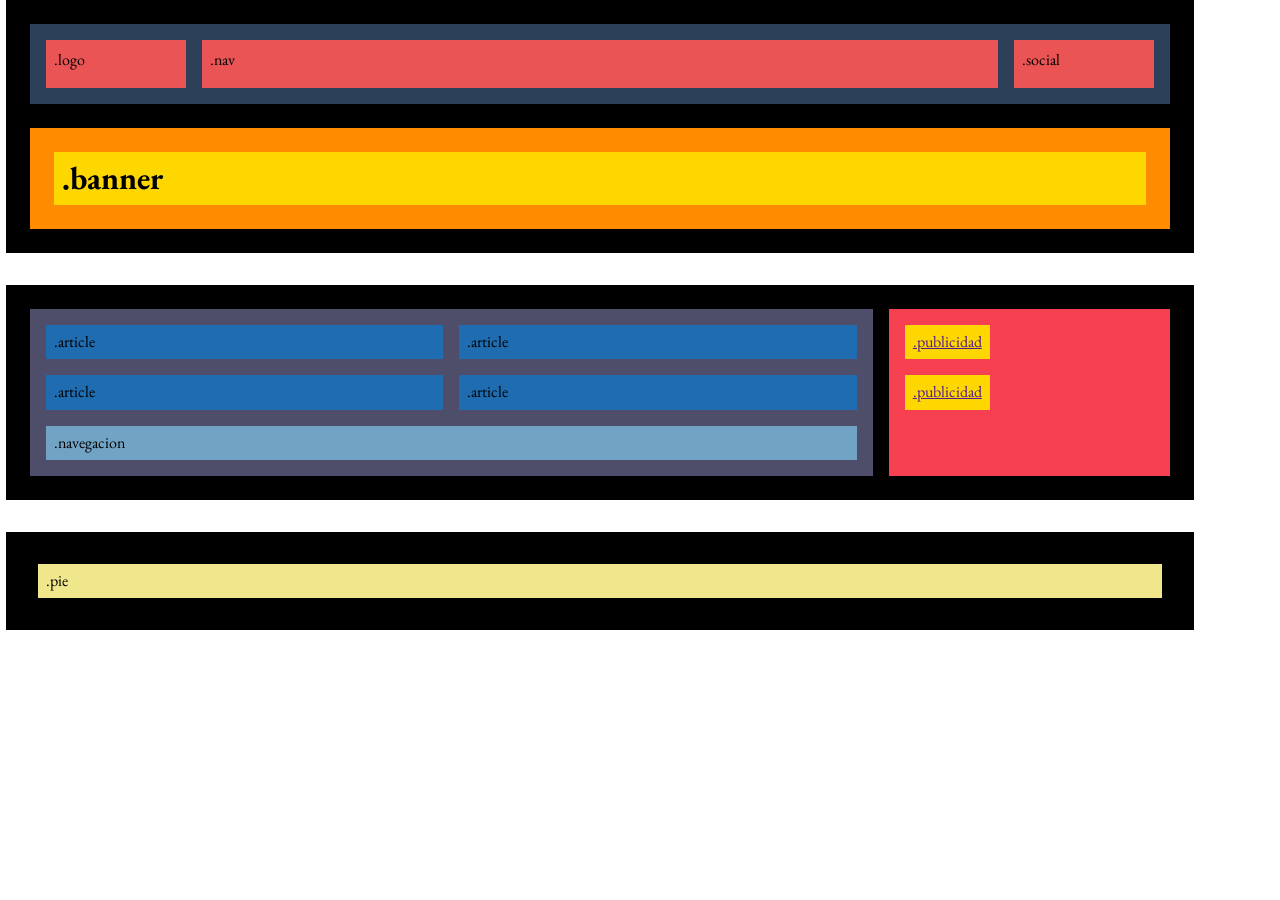
<file: index.html>
<!DOCTYPE html>
<html lang="es">

<head>
    <meta charset="UTF-8">
    <meta name="viewport" content="width=device-width, initial-scale=1.0">
    <link rel="stylesheet" href="CSS/normalize.css"> <!--NORMALIZACION DE REGLAS DE NAVEGADOR, NO AFECTA EL ESTILO-->
    <link rel="stylesheet" href="CSS/style.css">
    <title>Ejercicio 1</title>
    <link rel="preconnect" href="https://fonts.googleapis.com">
    <link rel="preconnect" href="https://fonts.gstatic.com" crossorigin>
    <link
        href="https://fonts.googleapis.com/css2?family=Alegreya&family=EB+Garamond:ital,wght@0,400..800;1,400..800&display=swap"
        rel="stylesheet">
</head>

<body>
    <header class="container flex-header">
        <div class="top-header">
            <a href="" class="logo top-header-item">.logo</a>
            <nav class="nav top-header-item">.nav</nav>
            <div class="social top-header-item">.social</div>
        </div>
        <div class="bottom-header">
            <div class="banner">.banner</div>
        </div>
    </header>
    <section class="container flex-container">
        <div class="contenido">
            <article class="contenido-article">.article</article>
            <article class="contenido-article">.article</article>
            <article class="contenido-article">.article</article>
            <article class="contenido-article">.article</article>
            <nav class="contenido-navegacion">.navegacion</nav>

        </div>
        <div class="comercial">
            <a href="" class="publicidad">.publicidad</a>
            <a href="" class="publicidad">.publicidad</a>
        </div>
    </section>
    <footer class="container flex-pie">
        <p class="pie">.pie</p>
    </footer>
</body>

</html>
</file>
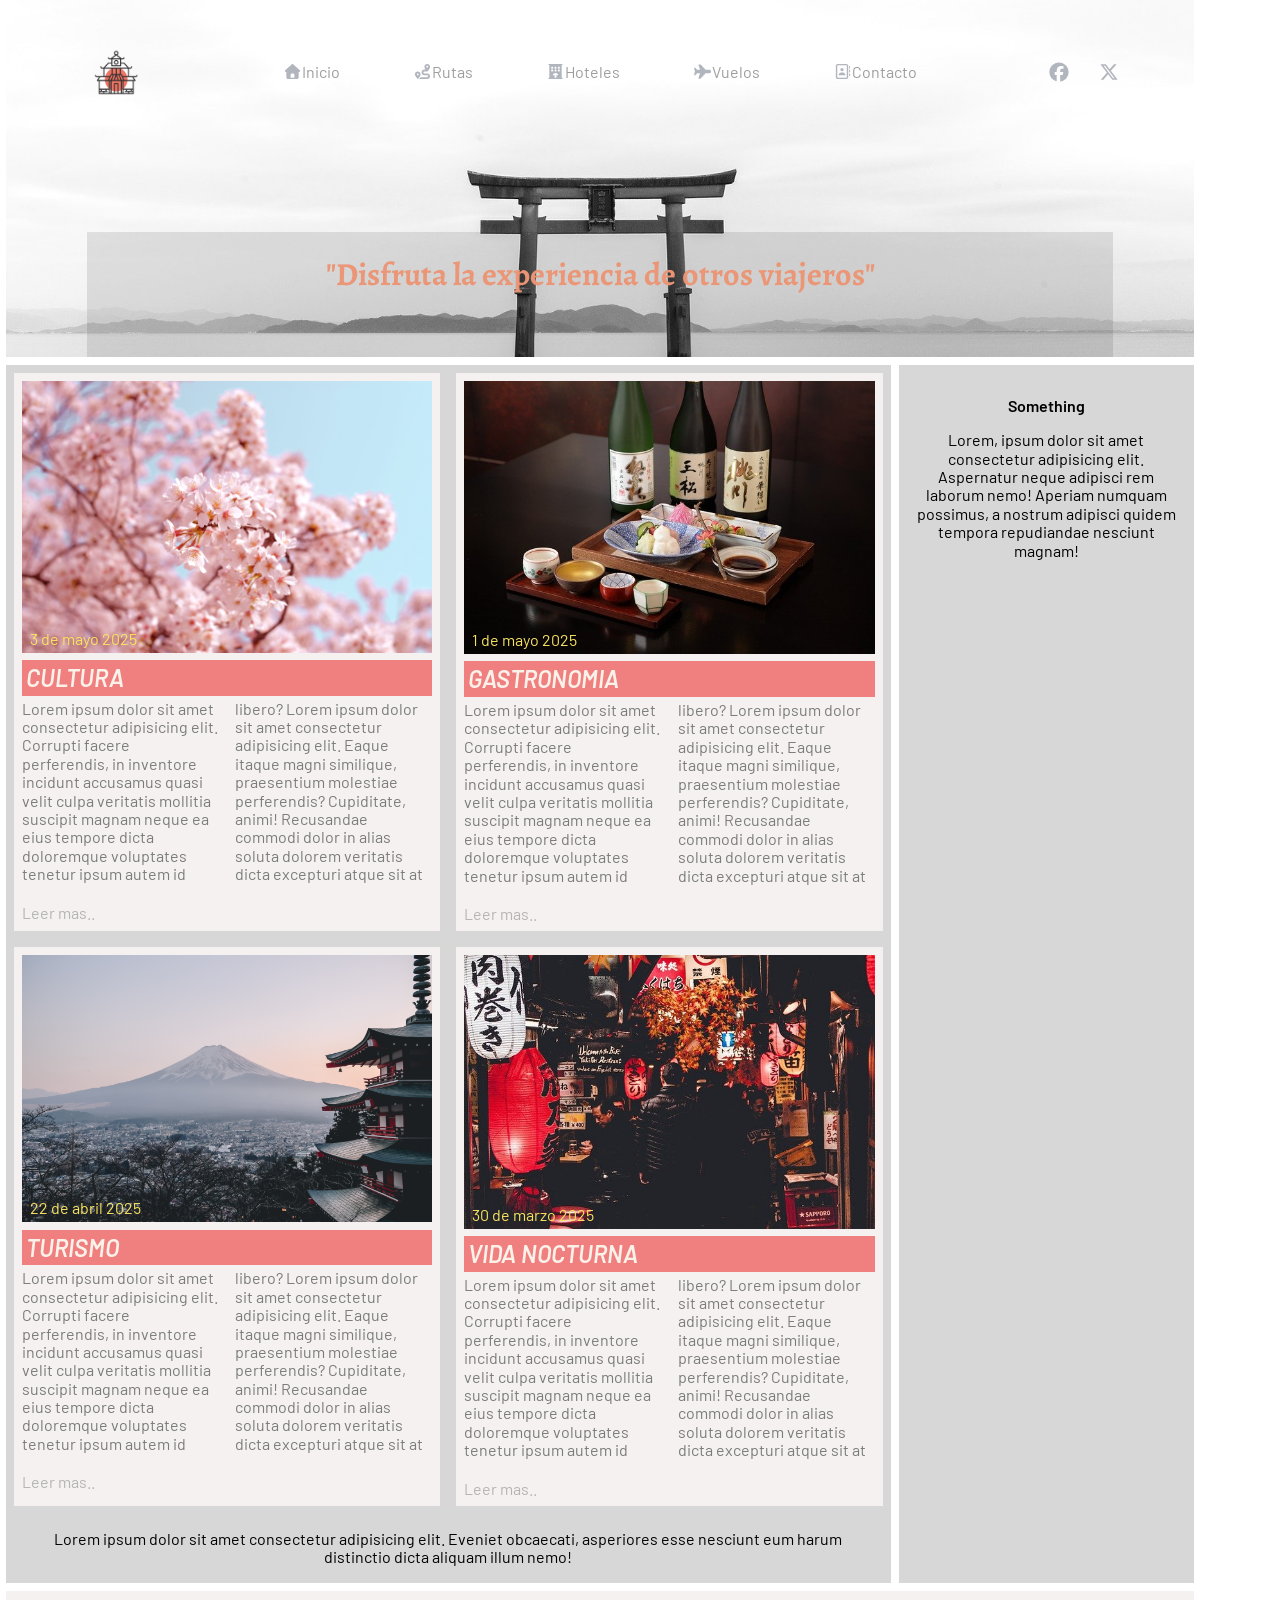
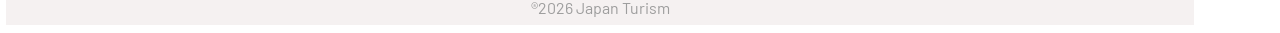
<file: Ecercise4y5/index.html>
<!DOCTYPE html>
<html lang="es">

<head>
    <meta charset="UTF-8">
    <meta name="viewport" content="width=device-width, initial-scale=1.0">
    <link rel="stylesheet" href="CSS/normalize.css"> <!--NORMALIZACION DE REGLAS DE NAVEGADOR, NO AFECTA EL ESTILO-->
    <link rel="stylesheet" href="CSS/style.css">
    <link rel="stylesheet" href="CSS/queries.css">
    <link rel="preconnect" href="https://fonts.googleapis.com">
    <link rel="preconnect" href="https://fonts.gstatic.com" crossorigin>
    <link
        href="https://fonts.googleapis.com/css2?family=Alegreya&family=Barlow:ital,wght@0,100;0,200;0,300;0,400;0,500;0,600;0,700;0,800;0,900;1,100;1,200;1,300;1,400;1,500;1,600;1,700;1,800;1,900&family=EB+Garamond:ital,wght@0,400..800;1,400..800&display=swap"
        rel="stylesheet">
    <title>Excercise 4 and 5</title>
</head>

<body>
    <header class="container flex-header bg-header">
        <div class="top-header">
            <a href="index.html" class="logo p-05">
                <img src="img/favicon.ico" alt="Icono">
            </a>
            <nav class="nav p-05">
                <a href="#" class="font-general color-principal nav-inicio">Inicio</a>
                <a href="#" class="font-general color-principal nav-rutas">Rutas</a>
                <a href="#" class="font-general color-principal nav-hoteles">Hoteles</a>
                <a href="#" class="font-general color-principal nav-vuelos">Vuelos</a>
                <a href="#" class="font-general color-principal nav-contacto">Contacto</a>

            </nav>
            <div class="social p-05">
                <a href="#" class="font-general color-principal social-fb"></a>
                <a href="#" class="font-general color-principal social-x"></a>
            </div>
        </div>
        <div class="banner">
            <div class="font-banner">"Disfruta la experiencia de otros viajeros"</div>
        </div>
    </header>
    <section class="container flex-container">
        <div class="contenido  font-general color-principal">
            <article class="contenido-article">
                <dir class="article-img-container">
                    <img src="img/sakura.jpg" alt="sakura">
                    <p class="article-img-footer">3 de mayo 2025</p>
                </dir>
                <h5 class="estilo-encabezado1">CULTURA</h5>
                <p class="contenido-article-parrafo font-general color-articulo">Lorem ipsum dolor sit amet consectetur
                    adipisicing elit. Corrupti facere perferendis, in inventore incidunt accusamus quasi velit culpa
                    veritatis
                    mollitia suscipit magnam neque ea eius tempore dicta doloremque voluptates tenetur ipsum autem id
                    libero?
                    Lorem ipsum dolor sit amet consectetur adipisicing elit. Eaque itaque magni similique, praesentium
                    molestiae perferendis?
                    Cupiditate, animi! Recusandae commodi dolor in alias soluta dolorem veritatis dicta excepturi atque
                    sit at amet fuga, doloribus ratione. Temporibus sint soluta optio repellendus maiores delectus.</p>
                <a href="#" class="font-general color-link">Leer mas..</a>
            </article>
            <article class="contenido-article">
                <dir class="article-img-container">
                    <img src="img/comida.jpg" alt="comida">
                    <p class="article-img-footer">1 de mayo 2025</p>
                </dir>
                <h5 class="estilo-encabezado1">GASTRONOMIA</h5>
                <p class="contenido-article-parrafo font-general color-articulo">Lorem ipsum dolor sit amet consectetur
                    adipisicing elit. Corrupti facere perferendis, in inventore incidunt accusamus quasi velit culpa
                    veritatis
                    mollitia suscipit magnam neque ea eius tempore dicta doloremque voluptates tenetur ipsum autem id
                    libero?
                    Lorem ipsum dolor sit amet consectetur adipisicing elit. Eaque itaque magni similique, praesentium
                    molestiae perferendis?
                    Cupiditate, animi! Recusandae commodi dolor in alias soluta dolorem veritatis dicta excepturi atque
                    sit at amet fuga, doloribus ratione. Temporibus sint soluta optio repellendus maiores delectus.</p>
                <a href="#" class="font-general color-link">Leer mas..</a>
            </article>
            <article class="contenido-article">
                <dir class="article-img-container">
                    <img src="img/fuji.jpg" alt="ciudad">
                    <p class="article-img-footer">22 de abril 2025</p>
                </dir>
                <h5 class="estilo-encabezado1">TURISMO</h5>
                <p class="contenido-article-parrafo font-general color-articulo">Lorem ipsum dolor sit amet consectetur
                    adipisicing elit. Corrupti facere perferendis, in inventore incidunt accusamus quasi velit culpa
                    veritatis
                    mollitia suscipit magnam neque ea eius tempore dicta doloremque voluptates tenetur ipsum autem id
                    libero?
                    Lorem ipsum dolor sit amet consectetur adipisicing elit. Eaque itaque magni similique, praesentium
                    molestiae perferendis?
                    Cupiditate, animi! Recusandae commodi dolor in alias soluta dolorem veritatis dicta excepturi atque
                    sit at amet fuga, doloribus ratione. Temporibus sint soluta optio repellendus maiores delectus.</p>
                <a href="#" class="font-general color-link">Leer mas..</a>
            </article>
            <article class="contenido-article">
                <dir class="article-img-container">
                    <img src="img/noche.jpg" alt="noche">
                    <p class="article-img-footer">30 de marzo 2025</p>
                </dir>
                <h5 class="estilo-encabezado1">VIDA NOCTURNA</h5>
                <p class="contenido-article-parrafo font-general color-articulo">Lorem ipsum dolor sit amet consectetur
                    adipisicing elit. Corrupti facere perferendis, in inventore incidunt accusamus quasi velit culpa
                    veritatis
                    mollitia suscipit magnam neque ea eius tempore dicta doloremque voluptates tenetur ipsum autem id
                    libero?
                    Lorem ipsum dolor sit amet consectetur adipisicing elit. Eaque itaque magni similique, praesentium
                    molestiae perferendis?
                    Cupiditate, animi! Recusandae commodi dolor in alias soluta dolorem veritatis dicta excepturi atque
                    sit at amet fuga, doloribus ratione. Temporibus sint soluta optio repellendus maiores delectus.</p>
                <a href="#" class="font-general color-link">Leer mas..</a>
            </article>
            <nav class="contenido-navegacion font-general">Lorem ipsum dolor sit amet consectetur adipisicing elit.
                Eveniet obcaecati, asperiores esse nesciunt eum harum distinctio dicta aliquam illum nemo!</nav>

        </div>
        <div class="comercial">
            <a href="" class="publicidad font-general">
                <h3 class="estilo-encabezado2"> Something</h3>
                <p>Lorem, ipsum dolor sit amet consectetur adipisicing elit. Aspernatur neque adipisci rem laborum nemo!
                    Aperiam numquam possimus, a nostrum adipisci quidem tempora repudiandae nesciunt magnam!</p>
            </a>
        </div>
    </section>
    <footer class="container flex-pie  font-general color-principal">
        <p class="pie">®2026 Japan Turism</p>
    </footer>
</body>

</html>
</file>
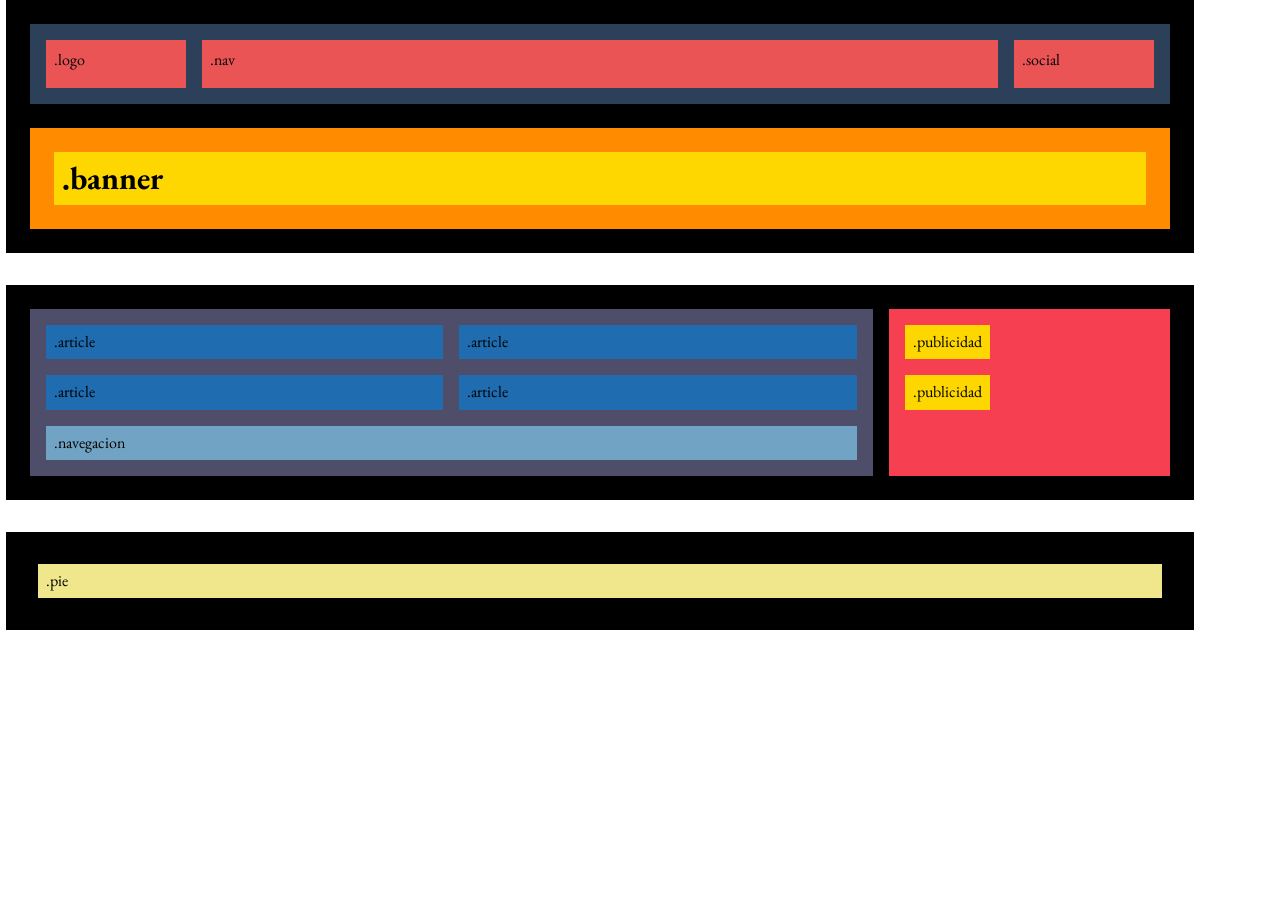
<file: Excercise1/index.html>
<!DOCTYPE html>
<html lang="es">

<head>
    <meta charset="UTF-8">
    <meta name="viewport" content="width=device-width, initial-scale=1.0">
    <link rel="stylesheet" href="CSS/normalize.css"> <!--NORMALIZACION DE REGLAS DE NAVEGADOR, NO AFECTA EL ESTILO-->
    <link rel="stylesheet" href="CSS/style.css">
    <title>Excercise 1</title>
    <link rel="preconnect" href="https://fonts.googleapis.com">
    <link rel="preconnect" href="https://fonts.gstatic.com" crossorigin>
    <link
        href="https://fonts.googleapis.com/css2?family=Alegreya&family=EB+Garamond:ital,wght@0,400..800;1,400..800&display=swap"
        rel="stylesheet">
</head>

<body>
    <header class="container flex-header">
        <div class="top-header">
            <a href="" class="logo top-header-item font-maquetacion">.logo</a>
            <nav class="nav top-header-item font-maquetacion">.nav</nav>
            <div class="social top-header-item font-maquetacion">.social</div>
        </div>
        <div class="bottom-header">
            <div class="banner font-banner">.banner</div>
        </div>
    </header>
    <section class="container flex-container">
        <div class="contenido">
            <article class="contenido-article font-maquetacion">.article</article>
            <article class="contenido-article font-maquetacion">.article</article>
            <article class="contenido-article font-maquetacion">.article</article>
            <article class="contenido-article font-maquetacion">.article</article>
            <nav class="contenido-navegacion font-maquetacion">.navegacion</nav>

        </div>
        <div class="comercial">
            <a href="" class="publicidad font-maquetacion">.publicidad</a>
            <a href="" class="publicidad font-maquetacion">.publicidad</a>
        </div>
    </section>
    <footer class="container flex-pie">
        <p class="pie font-maquetacion">.pie</p>
    </footer>
</body>

</html>
</file>
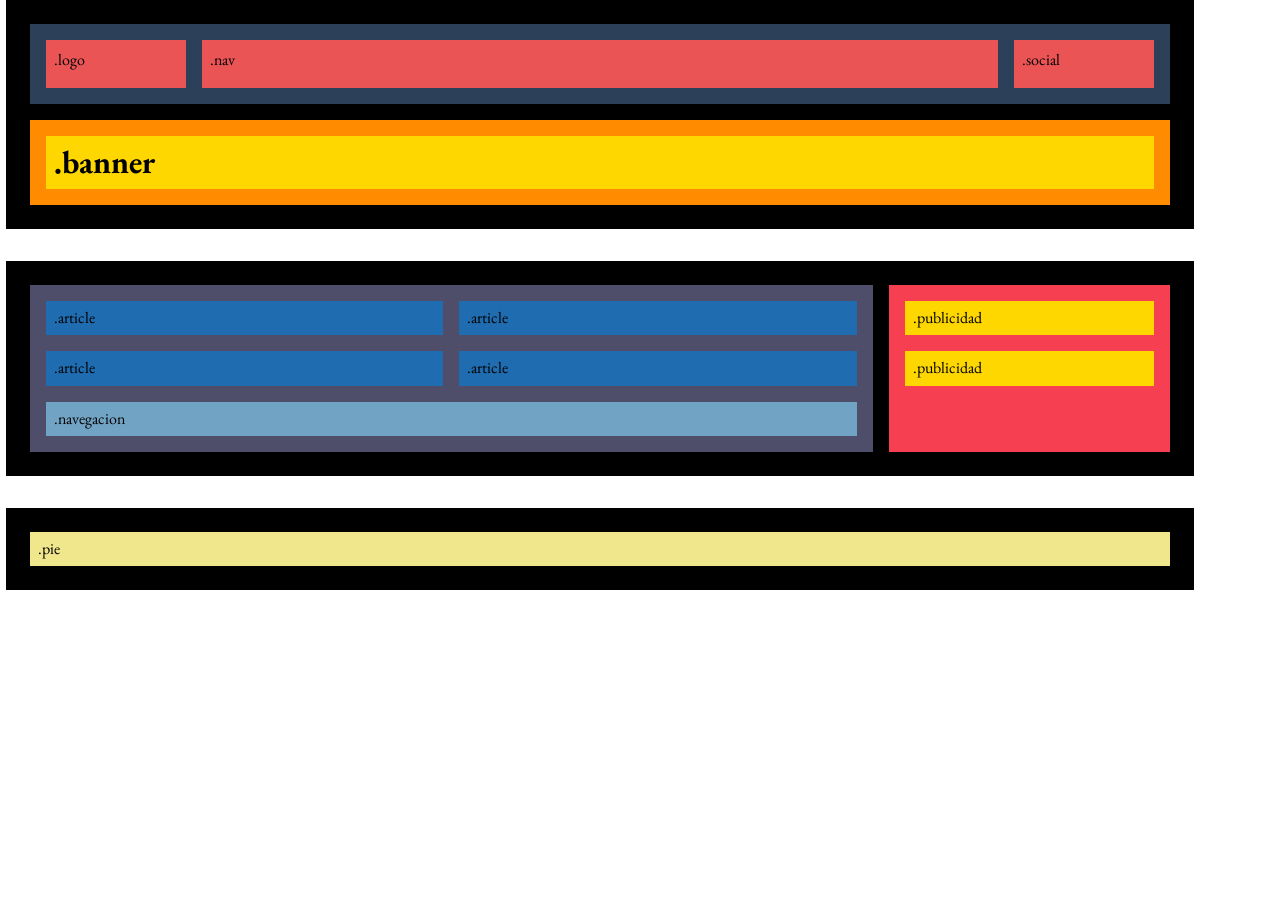
<file: Excercise2y3/index.html>
<!DOCTYPE html>
<html lang="es">

<head>
    <meta charset="UTF-8">
    <meta name="viewport" content="width=device-width, initial-scale=1.0">
    <link rel="stylesheet" href="CSS/normalize.css"> <!--NORMALIZACION DE REGLAS DE NAVEGADOR, NO AFECTA EL ESTILO-->
    <link rel="stylesheet" href="CSS/style.css">
    <link rel="stylesheet" href="CSS/queries.css">
    <title>Excercise 2</title>
    <link rel="preconnect" href="https://fonts.googleapis.com">
    <link rel="preconnect" href="https://fonts.gstatic.com" crossorigin>
    <link
        href="https://fonts.googleapis.com/css2?family=Alegreya&family=EB+Garamond:ital,wght@0,400..800;1,400..800&display=swap"
        rel="stylesheet">
</head>

<body>
    <header class="container flex-header">
        <div class="top-header">
            <a href="" class="logo top-header-item font-maquetacion">.logo</a>
            <nav class="nav top-header-item font-maquetacion">.nav</nav>
            <div class="social top-header-item font-maquetacion">.social</div>
        </div>
        <div class="bottom-header">
            <div class="banner font-banner">.banner</div>
        </div>
    </header>
    <section class="container flex-container">
        <div class="contenido">
            <article class="contenido-article font-maquetacion">.article</article>
            <article class="contenido-article font-maquetacion">.article</article>
            <article class="contenido-article font-maquetacion">.article</article>
            <article class="contenido-article font-maquetacion">.article</article>
            <nav class="contenido-navegacion font-maquetacion">.navegacion</nav>

        </div>
        <div class="comercial">
            <a href="" class="publicidad font-maquetacion">.publicidad</a>
            <a href="" class="publicidad font-maquetacion">.publicidad</a>
        </div>
    </section>
    <footer class="container flex-pie">
        <p class="pie font-maquetacion">.pie</p>
    </footer>
</body>

</html>
</file>
<file: CSS/style.css>
/* Palleta de colores en fase maquetacion:
bg-section : #000000
bg-header-div1: #2c4059
bg-header-div2: #ff8b00
bg-header-elements: #ea5455
bg-header-banner: #fed700
bg-section-div1: #4e4e6a
bg-section-div2: #f63f51
bg-section-article: #1f6cb0
bg-section-navegacion: #71a3c4
bg-section-publicidad: #fed500
bg-footer: #f0e78c

*/

html {
    box-sizing: border-box;
    max-width: 1200px;
}

*,
*:before,
*:after {
    box-sizing: inherit;
}

.inline-block {
    display: inline-block;
}

.container {
    background-color: #000;
    /*Centrar el contenido*/
    max-width: 100%;
    width: 99%;
    /*Se parar cada uno de los elementos en medidad standard del navegador 16px*/
    margin: auto;
    margin-bottom: 2rem;
    padding: 1rem;
    font-size: 0;
}

.flex-header {
    display: flex;
    flex-direction: column;
}

.top-header {
    display: flex;
    flex-wrap: wrap;
    justify-content: center;
    flex-basis: 100%;
    padding: 0.5rem;
    margin: 0.5rem;
    margin-bottom: 1rem;
    /* en el modelo border box de box sizing el with comprende
    el contenido del box + el padding, entonces el calculo tiene en cuenta el 100% del width
    del conteneder padre menos los los margenes del top-header.
    Los paddings del contenedor padre estan na */
    background-color: #2c4059;
}

.bottom-header {
    display: flex;
    flex-wrap: nowrap;
    justify-content: center;
    flex-basis: 100%;
    padding: 0.5rem;
    margin: 0.5rem;
    background-color: #ff8b00;
}

.top-header-item {
    text-decoration: none;
    font-family: "EB Garamond", sans-serif;
    font-optical-sizing: auto;
    font-weight: 400;
    font-style: normal;
    font-size: 1rem;
    height: 3rem;
    line-height: 1.5rem;
    margin: 0.5rem;
    padding: 0.5rem;
    background-color: #ea5455;
    color: #000;
}

.logo {
    flex: 1 0;
}

.nav {
    flex: 4 0 300px;
}

.social {
    flex: 1 0;
}

.ml-05rem {
    margin-left: 0.5rem;
}

.mr-05rem {
    margin-right: 0.5rem;
}

.banner {
    font-family: "EB Garamond", sans-serif;
    font-optical-sizing: auto;
    font-weight: 700;
    font-style: normal;
    font-size: 2rem;
    margin: 1rem;
    padding: 0.5rem;
    flex-basis: 100%;
    background-color: #fed700;
}

.flex-container {
    display: flex;
    flex-flow: row;
    flex-wrap: nowrap;
    align-items: stretch;
    justify-content: center;
}

.contenido {
    flex-basis: 75%;
    display: flex;
    flex-direction: row;
    flex-wrap: wrap;
    margin: 0.5rem;
    padding: 0.5rem;
    background-color: #4e4e6a;
}

.contenido-article {
    flex-basis: calc(50% - 1rem);
    font-family: "EB Garamond", sans-serif;
    font-optical-sizing: auto;
    font-weight: 400;
    font-style: normal;
    font-size: 1rem;
    padding: 0.5em;
    margin: 0.5rem;
    background-color: #1f6cb0;
}

.contenido-navegacion {
    flex-basis: 100%;
    font-family: "EB Garamond", sans-serif;
    font-optical-sizing: auto;
    font-weight: 400;
    font-style: normal;
    font-size: 1rem;
    max-height: 600px;
    padding: 0.5em;
    margin: 0.5rem;
    background-color: #71a3c4;
}

.comercial {
    flex-basis: 25%;
    display: flex;
    flex-direction: column;
    justify-content: first baseline;
    align-items: flex-start;
    align-content: flex-start;
    padding: 0.5rem;
    margin: 0.5rem;
    background-color: #f63f51;
}

.publicidad {
    font-family: "EB Garamond", sans-serif;
    font-optical-sizing: auto;
    font-weight: 400;
    font-style: normal;
    font-size: 1rem;
    max-height: 600px;
    padding: 0.5em;
    margin: 0.5rem;
    background-color: #fed700;
}

.flex-pie {
    display: flex;
}

.pie {
    font-family: "EB Garamond", sans-serif;
    font-optical-sizing: auto;
    font-weight: 400;
    font-style: normal;
    font-size: 1rem;
    margin: 1rem;
    padding: 0.5rem;
    flex-basis: 100%;
    background-color: #f0e78c;

}
</file>
<file: Ecercise4y5/CSS/style.css>
/* Palleta de colores en fase final:
bg-color-contenido: #d8d7d7;
bg-color-articulo/pie: #f5f1f1
bg-color-cabecera-articulo: #f08080
color-fuente-principal:#9d9d9d
color-fuente-banner: #ecab93
color-fuente-articulo-pieDeFoto: #bab06d
color-fuente-articulo-cabecera: #faf1e9
color-fuente-articulo-link: #b5b3b3
color-fuente-publicidad: #0000
*/

html {
    box-sizing: border-box;
}

*,
*:before,
*:after {
    box-sizing: inherit;
}

.inline-block {
    display: inline-block;
}

.font-general {
    text-decoration: none;
    font-family: "Barlow", sans-serif;
    font-optical-sizing: auto;
    font-weight: 400;
    font-style: normal;
    font-size: 1rem;
    color: #000;
}

.font-banner {
    font-family: "Alegreya", sans-serif;
    font-optical-sizing: auto;
    font-weight: 700;
    font-style: normal;
    font-size: 2rem;
    color: #eb9474fb;
}

.color-principal {
    color: #9d9d9d;
}

.color-articulo {
    color: #7b7b7b;
}

.color-link {
    color: #b5b3b3;
}

.color-pieDeFoto {
    color: #bab06d;
}

.estilo-encabezado1 {
    font-weight: 600;
    font-style: italic;
    font-size: 1.5rem;
    color: #faf1e9;
}

.estilo-encabezado2 {
    font-weight: 600;
    font-style: normal;
    font-size: 1rem;
    color: #000;
}

.container {
    /*Centrar el contenido*/
    max-width: 100%;
    width: 99%;
    /*Se parar cada uno de los elementos en medidad standard del navegador 16px*/
    margin: auto;
    margin-bottom: 0.5rem;
    padding: 1.5rem;
}

.flex-header {
    display: flex;
    flex-direction: column;
    align-items: center;
    align-content: space-between;
    flex-wrap: nowrap;
    gap: 1rem;
    padding-bottom: 0rem;
}

.bg-header {
    background-image: url('../img/header.jpg');
    background-repeat: no-repeat;
    background-position: center;
    background-size: 120%;
}

.top-header {
    width: 100%;
    display: flex;
    flex-wrap: nowrap;
    align-items: center;
    gap: 1rem;
    padding: 1rem;
    margin-bottom: 6rem;
    /* en el modelo border box de box sizing el with comprende
    el contenido del box + el padding, entonces el calculo tiene en cuenta el 100% del width
    del conteneder padre menos los los margenes del top-header.
    Los paddings del contenedor padre estan na */
}

.top-header a:hover {
    background-color: rgba(43, 43, 44, 0.1);
}

.banner {
    width: 90%;
    display: flex;
    align-items: flex-start;
    padding: 1.5rem 1rem 4rem 1rem;
    flex-wrap: nowrap;
    justify-content: center;
    margin: auto;
    text-align: center;
    background-color: rgba(0, 0, 0, 0.1);
}

.p-05 {
    padding: 0.5rem;
}

.logo {
    flex: 1 1 0;
    display: flex;
    flex-direction: column;
    justify-content: flex-start;
    align-items: center;
    align-self: center;
}

.logo img {
    height: 3rem;
    width: 3rem;
}

.nav {
    flex: 4 1 300px;
    display: flex;
    align-items: center;
    justify-content: space-evenly;
}

.nav-inicio {
    display: flex;
    align-items: center;
}

.nav-inicio::before {
    content: "";
    display: inline-block;
    vertical-align: center;
    width: 1.2rem;
    height: 1.2rem;
    background-image: url('../img/icons/house-solid-full.svg');
    background-size: contain;
    background-repeat: no-repeat;
}

.nav-rutas {
    display: flex;
    align-items: center;
}

.nav-rutas::before {
    content: "";
    display: inline-block;
    vertical-align: center;
    width: 1.2rem;
    height: 1.2rem;
    background-image: url('../img/icons/route-solid-full.svg');
    background-size: contain;
    background-repeat: no-repeat;
}

.nav-hoteles {
    display: flex;
    align-items: center;
}

.nav-hoteles::before {
    content: "";
    display: inline-block;
    vertical-align: center;
    width: 1.2rem;
    height: 1.2rem;
    background-image: url('../img/icons/hotel-solid-full.svg');
    background-size: contain;
    background-repeat: no-repeat;
}

.nav-vuelos {
    display: flex;
    align-items: center;
}

.nav-vuelos::before {
    content: "";
    display: inline-block;
    vertical-align: center;
    width: 1.2rem;
    height: 1.2rem;
    background-image: url('../img/icons/plane-solid-full.svg');
    background-size: contain;
    background-repeat: no-repeat;
}

.nav-contacto {
    display: flex;
    align-items: center;
}

.nav-contacto::before {
    content: "";
    display: inline-block;
    vertical-align: center;
    width: 1.2rem;
    height: 1.2rem;
    background-image: url('../img/icons/address-book-regular-full.svg');
    background-size: contain;
    background-repeat: no-repeat;
}

.social {
    flex: 1 1 0;
    display: flex;
    justify-content: space-evenly;
}

.social-fb {
    display: flex;
    align-items: center;
}

.social-fb::before {
    content: "";
    display: inline-block;
    vertical-align: center;
    width: 1.5rem;
    height: 1.5rem;
    background-image: url('../img/icons/facebook-brands-solid-full.svg');
    background-size: contain;
    background-repeat: no-repeat;
}

.social-x {
    display: flex;
    align-items: center;
}

.social-x::before {
    content: "";
    display: inline-block;
    vertical-align: center;
    width: 1.5rem;
    height: 1.5rem;
    background-image: url('../img/icons/x-twitter-brands-solid-full.svg');
    background-size: contain;
    background-repeat: no-repeat;
}

.flex-container {
    display: flex;
    flex-flow: row;
    flex-wrap: nowrap;
    align-items: stretch;
    justify-content: center;
    padding: 0rem;
    gap: 0.5rem;
}

.contenido {
    flex-basis: 75%;
    display: flex;
    flex-direction: row;
    flex-wrap: wrap;
    padding: 0.5rem;
    gap: 1rem;
    background-color: #d8d7d7;
}

.contenido-article {
    flex-basis: calc(50% - 0.5rem);
    display: flex;
    flex-direction: column;
    gap: 0.25rem;
    padding: 0.5em;
    background-color: #f5f1f1;
    overflow: hidden;
}

.article-img-container {
    max-width: 100%;
    width: 100%;
    position: relative;
    margin: 0;
    padding: 0;
}

.article-img-container img {
    max-width: 100%;
    width: 100%;
    max-height: 310px;
    height: auto;
}

.article-img-footer {
    position: absolute;
    margin: 0;
    bottom: 0.5rem;
    left: 0.5rem;
    font-size: 1rem;
    color: #f7e362;
}

.contenido-article h5 {
    display: flex;
    align-content: flex-end;
    margin: 0;
    padding: 0.25rem;
    background-color: #f08080;
}

.contenido-article p {
    columns: 2;
    max-height: 200px;
    margin: 0;
    gap: 1rem;
    overflow: hidden;
}

.contenido-navegacion {
    flex-basis: 100%;
    max-height: 800px;
    padding: 0.5em;
    text-align: center;
    align-self: center;
}

.comercial {
    flex-basis: 25%;
    display: flex;
    flex-direction: column;
    justify-content: baseline;
    align-items: flex-start;
    align-content: flex-start;
    gap: 1rem;
    padding: 0.5rem;
    background-color: #d8d7d7;
}

.publicidad {
    max-height: 800px;
    padding: 0.5em;
    text-align: center;
    align-self: center;
}

.flex-pie {
    display: flex;
    align-items: stretch;
    padding: 0rem;
}

.pie {
    text-align: center;
    margin: 0rem;
    padding: 0.5rem;
    flex-basis: 100%;
    background-color: #f5f1f1;

}
</file>
<file: Ecercise4y5/CSS/queries.css>
/* 
  ##Device = Desktops
  ##Screen = 1281px to higher resolution desktops
*/

@media (min-width: 1281px) {

    html {
        max-width: 1440px;
    }

}

/* 
  ##Device = Laptops, Desktops
  ##Screen = B/w 1025px to 1280px
*/

@media (min-width: 1025px) and (max-width: 1280px) {

    html {
        max-width: 1200px;
    }

}

/* 
  ##Device = Tablets, Ipads (portrait)
  ##Screen = B/w 768px to 1024px
*/

@media (min-width: 768px) and (max-width: 1024px) {

    html {
        max-width: 1024px;
    }

}

/* 
  ##Device = Tablets, Ipads (landscape)
  ##Screen = B/w 768px to 1024px
*/

@media (min-width: 768px) and (max-width: 1024px) and (orientation: landscape) {

    html {
        max-width: 1024px;
    }
}

/* 
  ##Device = Low Resolution Tablets, Mobiles (Landscape)
  ##Screen = B/w 481px to 767px
*/

@media (min-width: 481px) and (max-width: 767px) {

    html {
        max-width: 767px;
    }

    .flex-header {
        gap: 0rem;
    }

    .top-header {
        width: 100%;
        display: flex;
        flex-direction: column;
        flex-wrap: nowrap;
        align-items: center;
        gap: 1rem;
        padding-bottom: 1rem;
        margin-bottom: 0rem;
    }

    .banner {
        padding: 1rem;
    }

    .bg-header {
        background-size: 180%;
        background-position: 50% 40%;
    }

    .logo {
        flex: 1 1 0;
    }

    .nav {
        flex: 1 1 0;
        width: 100%;
    }

    .social {
        flex: 1 1 0;
        width: 30%;
    }

    .flex-container {
        display: flex;
        flex-flow: column;
        flex-wrap: nowrap;
        align-items: stretch;
        gap: 1rem;
    }

    .contenido-article p {
        columns: 1;
        max-height: 150px;
        margin: 0;
        gap: 1rem;
        overflow: hidden;
    }

    .comercial {
        display: flex;
        flex-direction: column;
        align-items: stretch;
    }

    body {
        overflow-x: auto;
    }

}

/* 
  ##Device = Most of the Smartphones Mobiles (Portrait)
  ##Screen = B/w 320px to 479px
*/

@media (max-width: 480px) {

    html {
        max-width: 480px;
    }

    .container {
        padding: 0.5rem 0.5rem 0rem 0.5rem;
    }

    .flex-header {
        gap: 0rem;
    }

    .top-header {
        width: 100%;
        display: flex;
        flex-direction: column;
        flex-wrap: nowrap;
        align-items: center;
        gap: 1rem;
        padding: 0.5rem;
        margin-bottom: 0rem;
    }

    .banner {
        padding: 1rem;
    }

    .bg-header {
        background-size: 250%;
        background-position: 50% 40%;
    }

    .logo {
        flex: 1 1 0;
    }

    .nav {
        flex: 1 1 0;
        width: 100%;
    }

    .social {
        flex: 1 1 0;
        width: 30%;
    }

    .flex-container {
        display: flex;
        flex-flow: column;
        flex-wrap: nowrap;
        align-items: stretch;
        gap: 1rem;
    }

    .contenido-article p {
        columns: 1;
        max-height: 120px;
        margin: 0;
        gap: 1rem;
        overflow: hidden;
    }

    .contenido {
        display: flex;
        flex-direction: column;
        flex-wrap: nowrap;
        gap: 1rem;
    }

    .comercial {
        display: flex;
        flex-direction: column;
        align-items: stretch;
    }

    body {
        overflow-x: auto;
    }

}
</file>
<file: Excercise1/CSS/style.css>
/* Palleta de colores en fase maquetacion:
bg-section : #000000
bg-header-div1: #2c4059
bg-header-div2: #ff8b00
bg-header-elements: #ea5455
bg-header-banner: #fed700
bg-section-div1: #4e4e6a
bg-section-div2: #f63f51
bg-section-article: #1f6cb0
bg-section-navegacion: #71a3c4
bg-section-publicidad: #fed500
bg-footer: #f0e78c

*/

html {
    box-sizing: border-box;
    max-width: 1200px;
}

*,
*:before,
*:after {
    box-sizing: inherit;
}

.inline-block {
    display: inline-block;
}

.font-maquetacion {
    text-decoration: none;
    font-family: "EB Garamond", sans-serif;
    font-optical-sizing: auto;
    font-weight: 400;
    font-style: normal;
    font-size: 1rem;
    color: #000;
}

.font-banner {
    font-family: "EB Garamond", sans-serif;
    font-optical-sizing: auto;
    font-weight: 700;
    font-style: normal;
    font-size: 2rem;
    color: #000;
}

.container {
    background-color: #000;
    /*Centrar el contenido*/
    max-width: 100%;
    width: 99%;
    /*Se parar cada uno de los elementos en medidad standard del navegador 16px*/
    margin: auto;
    margin-bottom: 2rem;
    padding: 1rem;
    font-size: 0;
}

.flex-header {
    display: flex;
    flex-direction: column;
}

.top-header {
    display: flex;
    flex-wrap: wrap;
    justify-content: center;
    flex-basis: 100%;
    padding: 0.5rem;
    margin: 0.5rem;
    margin-bottom: 1rem;
    /* en el modelo border box de box sizing el with comprende
    el contenido del box + el padding, entonces el calculo tiene en cuenta el 100% del width
    del conteneder padre menos los los margenes del top-header.
    Los paddings del contenedor padre estan na */
    background-color: #2c4059;
}

.bottom-header {
    display: flex;
    flex-wrap: nowrap;
    justify-content: center;
    flex-basis: 100%;
    padding: 0.5rem;
    margin: 0.5rem;
    background-color: #ff8b00;
}

.top-header-item {
    height: 3rem;
    line-height: 1.5rem;
    margin: 0.5rem;
    padding: 0.5rem;
    background-color: #ea5455;
}

.logo {
    flex: 1 1;
}

.nav {
    flex: 4 1 300px;
}

.social {
    flex: 1 1;
}

.ml-05rem {
    margin-left: 0.5rem;
}

.mr-05rem {
    margin-right: 0.5rem;
}

.banner {
    margin: 1rem;
    padding: 0.5rem;
    flex-basis: 100%;
    background-color: #fed700;
}

.flex-container {
    display: flex;
    flex-flow: row;
    flex-wrap: nowrap;
    align-items: stretch;
    justify-content: center;
}

.contenido {
    flex-basis: 75%;
    display: flex;
    flex-direction: row;
    flex-wrap: wrap;
    margin: 0.5rem;
    padding: 0.5rem;
    background-color: #4e4e6a;
}

.contenido-article {
    flex-basis: calc(50% - 1rem);
    padding: 0.5em;
    margin: 0.5rem;
    background-color: #1f6cb0;
}

.contenido-navegacion {
    flex-basis: 100%;
    padding: 0.5em;
    margin: 0.5rem;
    background-color: #71a3c4;
}

.comercial {
    flex-basis: 25%;
    display: flex;
    flex-direction: column;
    justify-content: first baseline;
    align-items: flex-start;
    align-content: flex-start;
    padding: 0.5rem;
    margin: 0.5rem;
    background-color: #f63f51;
}

.publicidad {
    max-height: 800px;
    padding: 0.5em;
    margin: 0.5rem;
    background-color: #fed700;
}

.flex-pie {
    display: flex;
}

.pie {

    margin: 1rem;
    padding: 0.5rem;
    flex-basis: 100%;
    background-color: #f0e78c;

}
</file>
<file: Excercise2y3/CSS/style.css>
/* Palleta de colores en fase maquetacion:
bg-section : #000000
bg-header-div1: #2c4059
bg-header-div2: #ff8b00
bg-header-elements: #ea5455
bg-header-banner: #fed700
bg-section-div1: #4e4e6a
bg-section-div2: #f63f51
bg-section-article: #1f6cb0
bg-section-navegacion: #71a3c4
bg-section-publicidad: #fed500
bg-footer: #f0e78c

*/

html {
    box-sizing: border-box;
}

*,
*:before,
*:after {
    box-sizing: inherit;
}

.inline-block {
    display: inline-block;
}

.font-maquetacion {
    text-decoration: none;
    font-family: "EB Garamond", sans-serif;
    font-optical-sizing: auto;
    font-weight: 400;
    font-style: normal;
    font-size: 1rem;
    color: #000;
}

.font-banner {
    font-family: "EB Garamond", sans-serif;
    font-optical-sizing: auto;
    font-weight: 700;
    font-style: normal;
    font-size: 2rem;
    color: #000;
}

.container {
    background-color: #000;
    /*Centrar el contenido*/
    max-width: 100%;
    width: 99%;
    /*Se parar cada uno de los elementos en medidad standard del navegador 16px*/
    margin: auto;
    margin-bottom: 2rem;
    padding: 1.5rem;
    font-size: 0;
}

.flex-header {
    display: flex;
    flex-direction: column;
    flex-wrap: nowrap;
    gap: 1rem;
}

.top-header {
    display: flex;
    flex-wrap: nowrap;
    justify-content: center;
    flex-basis: 100%;
    gap: 1rem;
    padding: 1rem;
    /* en el modelo border box de box sizing el with comprende
    el contenido del box + el padding, entonces el calculo tiene en cuenta el 100% del width
    del conteneder padre menos los los margenes del top-header.
    Los paddings del contenedor padre estan na */
    background-color: #2c4059;
}

.bottom-header {
    display: flex;
    flex-wrap: nowrap;
    justify-content: center;
    flex-basis: 100%;
    padding: 1rem;
    background-color: #ff8b00;
}

.top-header-item {
    height: 3rem;
    line-height: 1.5rem;
    padding: 0.5rem;
    background-color: #ea5455;
}

.logo {
    flex: 1 1 0;
}

.nav {
    flex: 4 1 300px;
}

.social {
    flex: 1 1 0;
}

.ml-05rem {
    margin-left: 0.5rem;
}

.mr-05rem {
    margin-right: 0.5rem;
}

.banner {
    padding: 0.5rem;
    flex-basis: 100%;
    background-color: #fed700;
}

.flex-container {
    display: flex;
    flex-flow: row;
    flex-wrap: nowrap;
    align-items: stretch;
    justify-content: center;
    gap: 1rem;
}

.contenido {
    flex-basis: 75%;
    display: flex;
    flex-direction: row;
    flex-wrap: wrap;
    gap: 1rem;
    padding: 1rem;
    background-color: #4e4e6a;
}

.contenido-article {
    flex-basis: calc(50% - 0.5rem);
    padding: 0.5em;
    background-color: #1f6cb0;
}

.contenido-navegacion {
    flex-basis: 100%;
    padding: 0.5em;
    background-color: #71a3c4;
}

.comercial {
    flex-basis: 25%;
    display: flex;
    flex-direction: column;
    align-items: stretch;
    gap: 1rem;
    padding: 1rem;
    background-color: #f63f51;
}

.publicidad {
    max-height: 800px;
    padding: 0.5em;
    background-color: #fed700;
}

.flex-pie {
    display: flex;
    align-items: stretch;
}

.pie {
    margin: 0rem;
    padding: 0.5rem;
    flex-basis: 100%;
    background-color: #f0e78c;

}
</file>
<file: Excercise2y3/CSS/queries.css>
/* 
  ##Device = Desktops
  ##Screen = 1281px to higher resolution desktops
*/

@media (min-width: 1281px) {

    html {
        max-width: 1440px;
    }

}

/* 
  ##Device = Laptops, Desktops
  ##Screen = B/w 1025px to 1280px
*/

@media (min-width: 1025px) and (max-width: 1280px) {

    html {
        max-width: 1200px;
    }

}

/* 
  ##Device = Tablets, Ipads (portrait)
  ##Screen = B/w 768px to 1024px
*/

@media (min-width: 768px) and (max-width: 1024px) {

    html {
        max-width: 1024px;
    }

}

/* 
  ##Device = Tablets, Ipads (landscape)
  ##Screen = B/w 768px to 1024px
*/

@media (min-width: 768px) and (max-width: 1024px) and (orientation: landscape) {

    html {
        max-width: 1024px;
    }
}

/* 
  ##Device = Low Resolution Tablets, Mobiles (Landscape)
  ##Screen = B/w 481px to 767px
*/

@media (min-width: 481px) and (max-width: 767px) {

    html {
        max-width: 767px;
    }

    .top-header {
        display: flex;
        flex-direction: column;
        flex-wrap: nowrap;
        align-items: stretch;
    }

    .nav {
        flex: 1 1 0;
    }

    .flex-container {
        display: flex;
        flex-flow: column;
        flex-wrap: nowrap;
        align-items: stretch;
        gap: 1rem;
    }

    .comercial {
        display: flex;
        flex-direction: column;
        align-items: stretch;
    }

    body {
        overflow-x: auto;
    }

}

/* 
  ##Device = Most of the Smartphones Mobiles (Portrait)
  ##Screen = B/w 320px to 479px
*/

@media (max-width: 480px) {

    html {
        max-width: 480px;
    }

    .top-header {
        display: flex;
        flex-direction: column;
        flex-wrap: nowrap;
        align-items: stretch;
    }

    .nav {
        flex: 1 0 0;
    }

    .flex-container {
        display: flex;
        flex-flow: column;
        flex-wrap: nowrap;
        align-items: stretch;
        gap: 1rem;
    }

    .contenido {
        display: flex;
        flex-direction: column;
        flex-wrap: nowrap;
        gap: 1rem;
    }

    .comercial {
        display: flex;
        flex-direction: column;
        align-items: stretch;
    }

    body {
        overflow-x: auto;
    }

}
</file>
